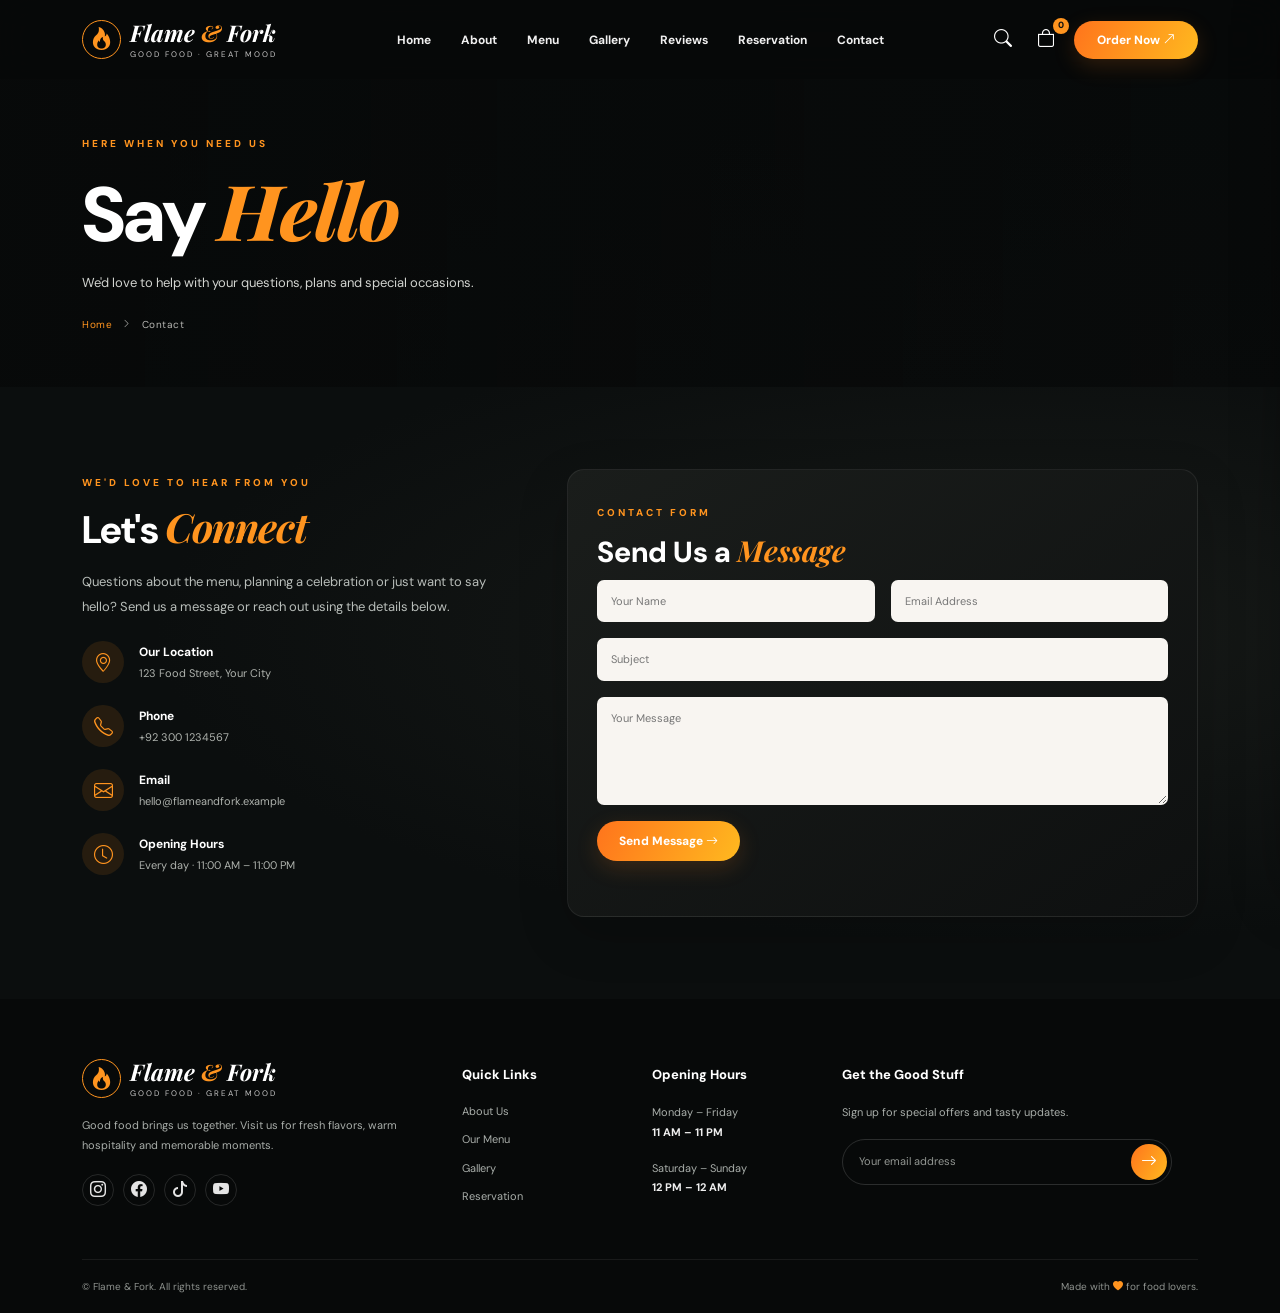
<file: contact.html>
<!DOCTYPE html>
<html lang="en">
 <head>
  <meta charset="utf-8"/>
  <meta content="width=device-width, initial-scale=1.0" name="viewport"/>
  <title>
   Contact | Flame &amp; Fork
  </title>
  <link href="https://fonts.googleapis.com" rel="preconnect"/>
  <link crossorigin="" href="https://fonts.gstatic.com" rel="preconnect"/>
  <link href="https://fonts.googleapis.com/css2?family=DM+Sans:wght@400;500;600;700&amp;family=Playfair+Display:ital,wght@0,600;0,700;1,600;1,700&amp;display=swap" rel="stylesheet"/>
  <link href="https://cdn.jsdelivr.net/npm/bootstrap@5.3.3/dist/css/bootstrap.min.css" rel="stylesheet"/>
  <link href="https://cdn.jsdelivr.net/npm/bootstrap-icons@1.11.3/font/bootstrap-icons.min.css" rel="stylesheet"/>
  <link href="style.css" rel="stylesheet"/>
 </head>
 <body>
  <nav class="navbar navbar-expand-lg navbar-dark fixed-top site-nav" id="siteNav">
   <div class="container">
    <a class="navbar-brand brand" href="index.html">
     <span class="brand-icon">
      <i class="bi bi-fire">
      </i>
     </span>
     <span>
      <b>
       Flame
       <em>
        &amp;
       </em>
       Fork
      </b>
      <small>
       GOOD FOOD &middot; GREAT MOOD
      </small>
     </span>
    </a>
    <button aria-label="Toggle navigation" class="navbar-toggler" data-bs-target="#mainNav" data-bs-toggle="collapse" type="button">
     <span class="navbar-toggler-icon">
     </span>
    </button>
    <div class="collapse navbar-collapse" id="mainNav">
     <ul class="navbar-nav mx-auto">
      <li class="nav-item">
       <a class="nav-link" href="index.html">
        Home
       </a>
      </li>
      <li class="nav-item">
       <a class="nav-link" href="about.html">
        About
       </a>
      </li>
      <li class="nav-item">
       <a class="nav-link" href="menu.html">
        Menu
       </a>
      </li>
      <li class="nav-item">
       <a class="nav-link" href="gallery.html">
        Gallery
       </a>
      </li>
      <li class="nav-item">
       <a class="nav-link" href="reviews.html">
        Reviews
       </a>
      </li>
      <li class="nav-item">
       <a class="nav-link" href="reservation.html">
        Reservation
       </a>
      </li>
      <li class="nav-item">
       <a class="nav-link" href="contact.html">
        Contact
       </a>
      </li>
     </ul>
     <div class="nav-actions">
      <button aria-label="Search" class="icon-btn search-toggle">
       <i class="bi bi-search">
       </i>
      </button>
      <button aria-label="Shopping cart" class="icon-btn cart-toggle">
       <i class="bi bi-bag">
       </i>
       <span id="cartCount">
        0
       </span>
      </button>
      <a class="btn btn-flame nav-order" href="menu.html">
       Order Now
       <i class="bi bi-arrow-up-right">
       </i>
      </a>
     </div>
    </div>
   </div>
  </nav>
  <header class="inner-hero">
   <div class="inner-hero-overlay">
   </div>
   <div class="container inner-hero-content">
    <span class="eyebrow reveal">
     HERE WHEN YOU NEED US
    </span>
    <h1 class="reveal">
     Say
     <em>
      Hello
     </em>
    </h1>
    <p class="reveal">
     We'd love to help with your questions, plans and special occasions.
    </p>
    <div class="breadcrumbs">
     <a href="index.html">
      Home
     </a>
     <i class="bi bi-chevron-right">
     </i>
     <span>
      Contact
     </span>
    </div>
   </div>
  </header>
  <main>
   <section class="section-dark section-pad">
    <div class="container">
     <div class="row g-5">
      <div class="col-lg-5 reveal">
       <span class="eyebrow">
        WE'D LOVE TO HEAR FROM YOU
       </span>
       <h2 class="section-title">
        Let's
        <em>
         Connect
        </em>
       </h2>
       <p class="muted-copy">
        Questions about the menu, planning a celebration or just want to say hello? Send us a message or reach out using the details below.
       </p>
       <div class="contact-detail">
        <i class="bi bi-geo-alt">
        </i>
        <div>
         <b>
          Our Location
         </b>
         <span>
          123 Food Street, Your City
         </span>
        </div>
       </div>
       <div class="contact-detail">
        <i class="bi bi-telephone">
        </i>
        <div>
         <b>
          Phone
         </b>
         <span>
          +92 300 1234567
         </span>
        </div>
       </div>
       <div class="contact-detail">
        <i class="bi bi-envelope">
        </i>
        <div>
         <b>
          Email
         </b>
         <span>
          hello@flameandfork.example
         </span>
        </div>
       </div>
       <div class="contact-detail">
        <i class="bi bi-clock">
        </i>
        <div>
         <b>
          Opening Hours
         </b>
         <span>
          Every day &middot; 11:00 AM &ndash; 11:00 PM
         </span>
        </div>
       </div>
      </div>
      <div class="col-lg-7 reveal">
       <div class="reservation-card">
        <span class="eyebrow">
         CONTACT FORM
        </span>
        <h2>
         Send Us a
         <em>
          Message
         </em>
        </h2>
        <form id="contactForm">
         <div class="row g-3">
          <div class="col-md-6">
           <input class="form-control" name="name" placeholder="Your Name" required=""/>
          </div>
          <div class="col-md-6">
           <input class="form-control" name="email" placeholder="Email Address" required="" type="email"/>
          </div>
          <div class="col-12">
           <input class="form-control" name="subject" placeholder="Subject" required=""/>
          </div>
          <div class="col-12">
           <textarea class="form-control" name="message" placeholder="Your Message" required="" rows="5"></textarea>
          </div>
          <div class="col-12">
           <button class="btn btn-flame" type="submit">
            Send Message
            <i class="bi bi-arrow-right">
            </i>
           </button>
          </div>
         </div>
         <p aria-live="polite" class="form-message" id="contactMessage">
         </p>
        </form>
       </div>
      </div>
     </div>
    </div>
   </section>
  </main>
  <footer class="site-footer">
   <div class="container">
    <div class="row gy-4">
     <div class="col-lg-4">
      <a class="navbar-brand brand footer-brand" href="index.html">
       <span class="brand-icon">
        <i class="bi bi-fire">
        </i>
       </span>
       <span>
        <b>
         Flame
         <em>
          &amp;
         </em>
         Fork
        </b>
        <small>
         GOOD FOOD &middot; GREAT MOOD
        </small>
       </span>
      </a>
      <p class="footer-copy">
       Good food brings us together. Visit us for fresh flavors, warm hospitality and memorable moments.
      </p>
      <div class="social-links">
       <a aria-label="Instagram" href="#">
        <i class="bi bi-instagram">
        </i>
       </a>
       <a aria-label="Facebook" href="#">
        <i class="bi bi-facebook">
        </i>
       </a>
       <a aria-label="TikTok" href="#">
        <i class="bi bi-tiktok">
        </i>
       </a>
       <a aria-label="YouTube" href="#">
        <i class="bi bi-youtube">
        </i>
       </a>
      </div>
     </div>
     <div class="col-6 col-lg-2">
      <h3>
       Quick Links
      </h3>
      <a href="about.html">
       About Us
      </a>
      <a href="menu.html">
       Our Menu
      </a>
      <a href="gallery.html">
       Gallery
      </a>
      <a href="reservation.html">
       Reservation
      </a>
     </div>
     <div class="col-6 col-lg-2">
      <h3>
       Opening Hours
      </h3>
      <p>
       Monday &ndash; Friday
       <br/>
       <strong>
        11 AM &ndash; 11 PM
       </strong>
      </p>
      <p>
       Saturday &ndash; Sunday
       <br/>
       <strong>
        12 PM &ndash; 12 AM
       </strong>
      </p>
     </div>
     <div class="col-lg-4">
      <h3>
       Get the Good Stuff
      </h3>
      <p>
       Sign up for special offers and tasty updates.
      </p>
      <form class="newsletter-form" id="newsletterForm">
       <input aria-label="Your email address" placeholder="Your email address" required="" type="email"/>
       <button aria-label="Subscribe">
        <i class="bi bi-arrow-right">
        </i>
       </button>
      </form>
      <p aria-live="polite" class="newsletter-message" id="newsletterMessage">
      </p>
     </div>
    </div>
    <div class="footer-bottom">
     <span>
      &copy;
      <span id="year">
      </span>
      Flame &amp; Fork. All rights reserved.
     </span>
     <span>
      Made with
      <i class="bi bi-heart-fill">
      </i>
      for food lovers.
     </span>
    </div>
   </div>
  </footer>
  <button aria-label="Back to top" class="back-top" id="backToTop">
   <i class="bi bi-arrow-up">
   </i>
  </button>
  <div class="toast-message" id="toastMessage" role="status">
  </div>
  <div class="cart-panel" id="cartPanel">
   <div class="cart-head">
    <h3>
     Your Bag
    </h3>
    <button aria-label="Close cart" id="closeCart">
     <i class="bi bi-x-lg">
     </i>
    </button>
   </div>
   <div class="cart-items" id="cartItems">
    <p class="empty-cart">
     Your bag is waiting for something delicious.
    </p>
   </div>
   <div class="cart-total">
    <span>
     Total
    </span>
    <strong id="cartTotal">
     $0.00
    </strong>
   </div>
   <button class="btn btn-flame w-100" id="checkoutBtn">
    Continue
    <i class="bi bi-arrow-right">
    </i>
   </button>
  </div>
  <div class="cart-backdrop" id="cartBackdrop">
  </div>
  <script src="https://code.jquery.com/jquery-3.7.1.min.js">
  </script>
  <script src="https://cdn.jsdelivr.net/npm/bootstrap@5.3.3/dist/js/bootstrap.bundle.min.js">
  </script>
  <script src="script.js">
  </script>
 </body>
</html>
</file>
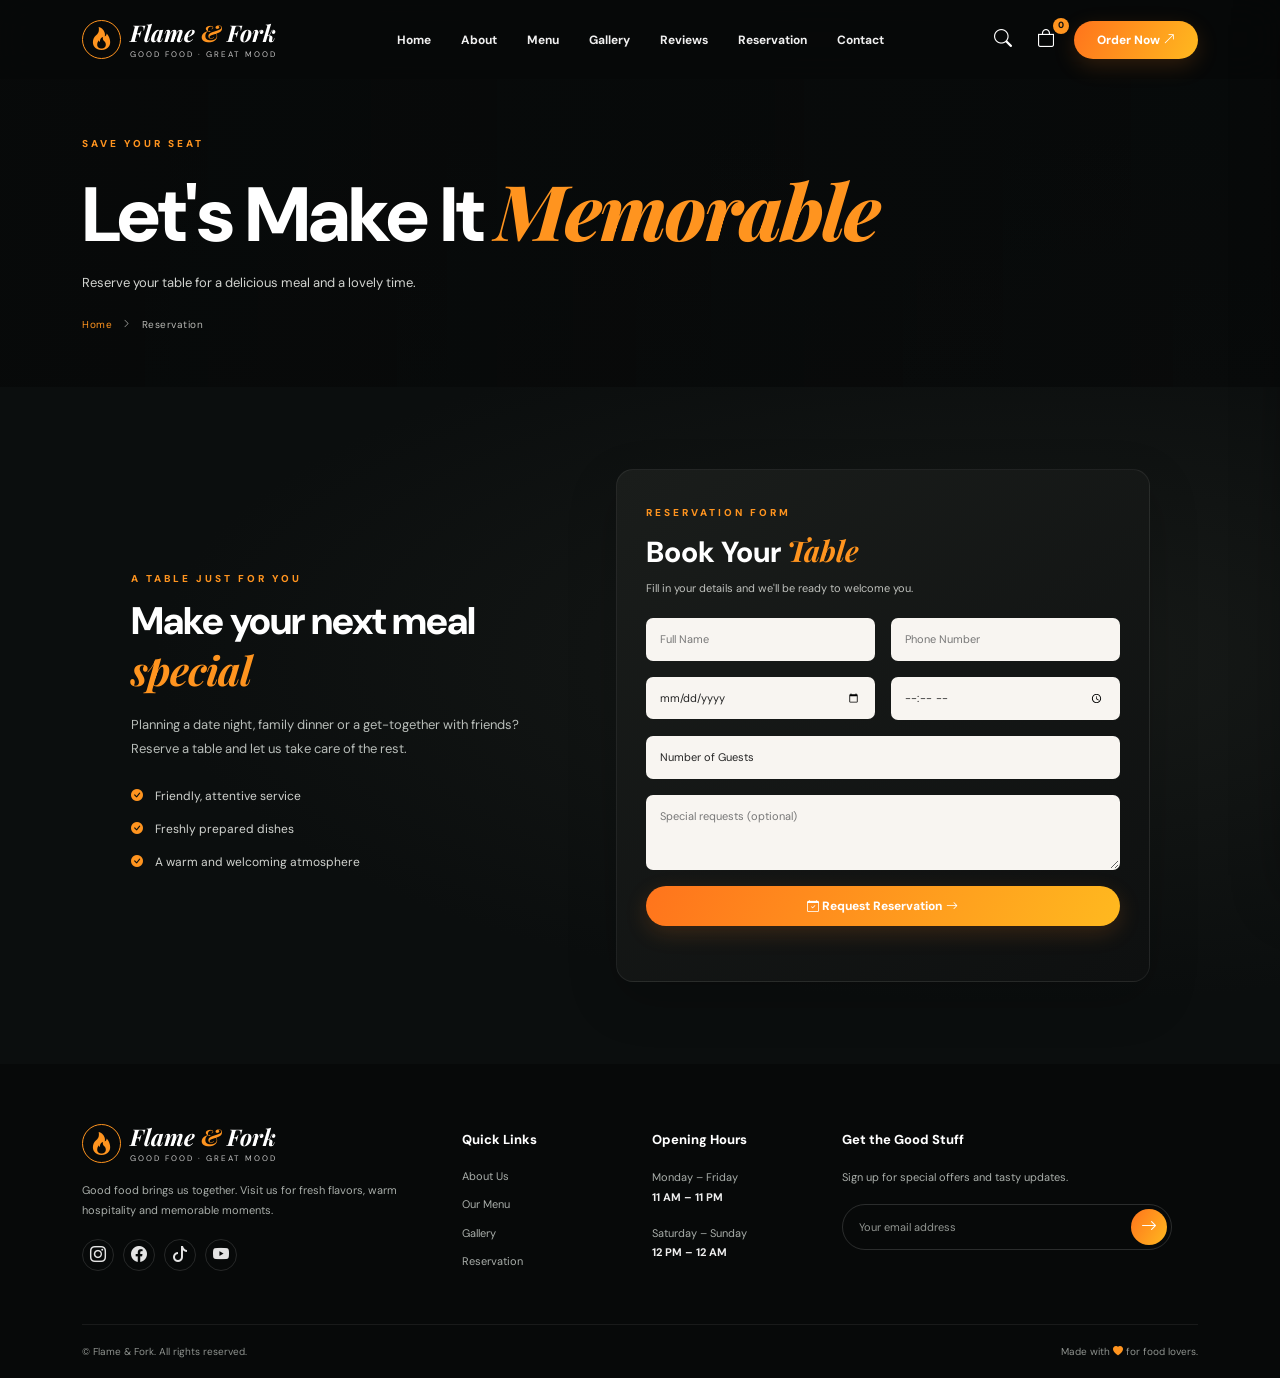
<file: reservation.html>
<!DOCTYPE html>
<html lang="en">
 <head>
  <meta charset="utf-8"/>
  <meta content="width=device-width, initial-scale=1.0" name="viewport"/>
  <title>
   Reservation | Flame &amp; Fork
  </title>
  <link href="https://fonts.googleapis.com" rel="preconnect"/>
  <link crossorigin="" href="https://fonts.gstatic.com" rel="preconnect"/>
  <link href="https://fonts.googleapis.com/css2?family=DM+Sans:wght@400;500;600;700&amp;family=Playfair+Display:ital,wght@0,600;0,700;1,600;1,700&amp;display=swap" rel="stylesheet"/>
  <link href="https://cdn.jsdelivr.net/npm/bootstrap@5.3.3/dist/css/bootstrap.min.css" rel="stylesheet"/>
  <link href="https://cdn.jsdelivr.net/npm/bootstrap-icons@1.11.3/font/bootstrap-icons.min.css" rel="stylesheet"/>
  <link href="style.css" rel="stylesheet"/>
 </head>
 <body>
  <nav class="navbar navbar-expand-lg navbar-dark fixed-top site-nav" id="siteNav">
   <div class="container">
    <a class="navbar-brand brand" href="index.html">
     <span class="brand-icon">
      <i class="bi bi-fire">
      </i>
     </span>
     <span>
      <b>
       Flame
       <em>
        &amp;
       </em>
       Fork
      </b>
      <small>
       GOOD FOOD &middot; GREAT MOOD
      </small>
     </span>
    </a>
    <button aria-label="Toggle navigation" class="navbar-toggler" data-bs-target="#mainNav" data-bs-toggle="collapse" type="button">
     <span class="navbar-toggler-icon">
     </span>
    </button>
    <div class="collapse navbar-collapse" id="mainNav">
     <ul class="navbar-nav mx-auto">
      <li class="nav-item">
       <a class="nav-link" href="index.html">
        Home
       </a>
      </li>
      <li class="nav-item">
       <a class="nav-link" href="about.html">
        About
       </a>
      </li>
      <li class="nav-item">
       <a class="nav-link" href="menu.html">
        Menu
       </a>
      </li>
      <li class="nav-item">
       <a class="nav-link" href="gallery.html">
        Gallery
       </a>
      </li>
      <li class="nav-item">
       <a class="nav-link" href="reviews.html">
        Reviews
       </a>
      </li>
      <li class="nav-item">
       <a class="nav-link" href="reservation.html">
        Reservation
       </a>
      </li>
      <li class="nav-item">
       <a class="nav-link" href="contact.html">
        Contact
       </a>
      </li>
     </ul>
     <div class="nav-actions">
      <button aria-label="Search" class="icon-btn search-toggle">
       <i class="bi bi-search">
       </i>
      </button>
      <button aria-label="Shopping cart" class="icon-btn cart-toggle">
       <i class="bi bi-bag">
       </i>
       <span id="cartCount">
        0
       </span>
      </button>
      <a class="btn btn-flame nav-order" href="menu.html">
       Order Now
       <i class="bi bi-arrow-up-right">
       </i>
      </a>
     </div>
    </div>
   </div>
  </nav>
  <header class="inner-hero">
   <div class="inner-hero-overlay">
   </div>
   <div class="container inner-hero-content">
    <span class="eyebrow reveal">
     SAVE YOUR SEAT
    </span>
    <h1 class="reveal">
     Let's Make It
     <em>
      Memorable
     </em>
    </h1>
    <p class="reveal">
     Reserve your table for a delicious meal and a lovely time.
    </p>
    <div class="breadcrumbs">
     <a href="index.html">
      Home
     </a>
     <i class="bi bi-chevron-right">
     </i>
     <span>
      Reservation
     </span>
    </div>
   </div>
  </header>
  <main>
   <section class="section-dark section-pad">
    <div class="container">
     <div class="row justify-content-center align-items-center g-5">
      <div class="col-lg-5 reveal">
       <span class="eyebrow">
        A TABLE JUST FOR YOU
       </span>
       <h2 class="section-title">
        Make your next meal
        <em>
         special
        </em>
       </h2>
       <p class="muted-copy">
        Planning a date night, family dinner or a get-together with friends? Reserve a table and let us take care of the rest.
       </p>
       <div class="reservation-points">
        <p>
         <i class="bi bi-check-circle-fill">
         </i>
         Friendly, attentive service
        </p>
        <p>
         <i class="bi bi-check-circle-fill">
         </i>
         Freshly prepared dishes
        </p>
        <p>
         <i class="bi bi-check-circle-fill">
         </i>
         A warm and welcoming atmosphere
        </p>
       </div>
      </div>
      <div class="col-lg-6 reveal">
       <div class="reservation-card">
        <span class="eyebrow">
         RESERVATION FORM
        </span>
        <h2>
         Book Your
         <em>
          Table
         </em>
        </h2>
        <p>
         Fill in your details and we'll be ready to welcome you.
        </p>
        <form id="reservationForm">
         <div class="row g-3">
          <div class="col-md-6">
           <input class="form-control" name="name" placeholder="Full Name" required=""/>
          </div>
          <div class="col-md-6">
           <input class="form-control" name="phone" placeholder="Phone Number" required="" type="tel"/>
          </div>
          <div class="col-md-6">
           <input class="form-control" name="date" required="" type="date"/>
          </div>
          <div class="col-md-6">
           <input class="form-control" name="time" required="" type="time"/>
          </div>
          <div class="col-12">
           <select class="form-select" name="guests" required="">
            <option value="">
             Number of Guests
            </option>
            <option>
             1 Guest
            </option>
            <option>
             2 Guests
            </option>
            <option>
             3 Guests
            </option>
            <option>
             4 Guests
            </option>
            <option>
             5+ Guests
            </option>
           </select>
          </div>
          <div class="col-12">
           <textarea class="form-control" name="message" placeholder="Special requests (optional)" rows="3"></textarea>
          </div>
          <div class="col-12">
           <button class="btn btn-flame w-100" type="submit">
            <i class="bi bi-calendar-check">
            </i>
            Request Reservation
            <i class="bi bi-arrow-right">
            </i>
           </button>
          </div>
         </div>
         <p aria-live="polite" class="form-message" id="reservationMessage">
         </p>
        </form>
       </div>
      </div>
     </div>
    </div>
   </section>
  </main>
  <footer class="site-footer">
   <div class="container">
    <div class="row gy-4">
     <div class="col-lg-4">
      <a class="navbar-brand brand footer-brand" href="index.html">
       <span class="brand-icon">
        <i class="bi bi-fire">
        </i>
       </span>
       <span>
        <b>
         Flame
         <em>
          &amp;
         </em>
         Fork
        </b>
        <small>
         GOOD FOOD &middot; GREAT MOOD
        </small>
       </span>
      </a>
      <p class="footer-copy">
       Good food brings us together. Visit us for fresh flavors, warm hospitality and memorable moments.
      </p>
      <div class="social-links">
       <a aria-label="Instagram" href="#">
        <i class="bi bi-instagram">
        </i>
       </a>
       <a aria-label="Facebook" href="#">
        <i class="bi bi-facebook">
        </i>
       </a>
       <a aria-label="TikTok" href="#">
        <i class="bi bi-tiktok">
        </i>
       </a>
       <a aria-label="YouTube" href="#">
        <i class="bi bi-youtube">
        </i>
       </a>
      </div>
     </div>
     <div class="col-6 col-lg-2">
      <h3>
       Quick Links
      </h3>
      <a href="about.html">
       About Us
      </a>
      <a href="menu.html">
       Our Menu
      </a>
      <a href="gallery.html">
       Gallery
      </a>
      <a href="reservation.html">
       Reservation
      </a>
     </div>
     <div class="col-6 col-lg-2">
      <h3>
       Opening Hours
      </h3>
      <p>
       Monday &ndash; Friday
       <br/>
       <strong>
        11 AM &ndash; 11 PM
       </strong>
      </p>
      <p>
       Saturday &ndash; Sunday
       <br/>
       <strong>
        12 PM &ndash; 12 AM
       </strong>
      </p>
     </div>
     <div class="col-lg-4">
      <h3>
       Get the Good Stuff
      </h3>
      <p>
       Sign up for special offers and tasty updates.
      </p>
      <form class="newsletter-form" id="newsletterForm">
       <input aria-label="Your email address" placeholder="Your email address" required="" type="email"/>
       <button aria-label="Subscribe">
        <i class="bi bi-arrow-right">
        </i>
       </button>
      </form>
      <p aria-live="polite" class="newsletter-message" id="newsletterMessage">
      </p>
     </div>
    </div>
    <div class="footer-bottom">
     <span>
      &copy;
      <span id="year">
      </span>
      Flame &amp; Fork. All rights reserved.
     </span>
     <span>
      Made with
      <i class="bi bi-heart-fill">
      </i>
      for food lovers.
     </span>
    </div>
   </div>
  </footer>
  <button aria-label="Back to top" class="back-top" id="backToTop">
   <i class="bi bi-arrow-up">
   </i>
  </button>
  <div class="toast-message" id="toastMessage" role="status">
  </div>
  <div class="cart-panel" id="cartPanel">
   <div class="cart-head">
    <h3>
     Your Bag
    </h3>
    <button aria-label="Close cart" id="closeCart">
     <i class="bi bi-x-lg">
     </i>
    </button>
   </div>
   <div class="cart-items" id="cartItems">
    <p class="empty-cart">
     Your bag is waiting for something delicious.
    </p>
   </div>
   <div class="cart-total">
    <span>
     Total
    </span>
    <strong id="cartTotal">
     $0.00
    </strong>
   </div>
   <button class="btn btn-flame w-100" id="checkoutBtn">
    Continue
    <i class="bi bi-arrow-right">
    </i>
   </button>
  </div>
  <div class="cart-backdrop" id="cartBackdrop">
  </div>
  <script src="https://code.jquery.com/jquery-3.7.1.min.js">
  </script>
  <script src="https://cdn.jsdelivr.net/npm/bootstrap@5.3.3/dist/js/bootstrap.bundle.min.js">
  </script>
  <script src="script.js">
  </script>
 </body>
</html>
</file>
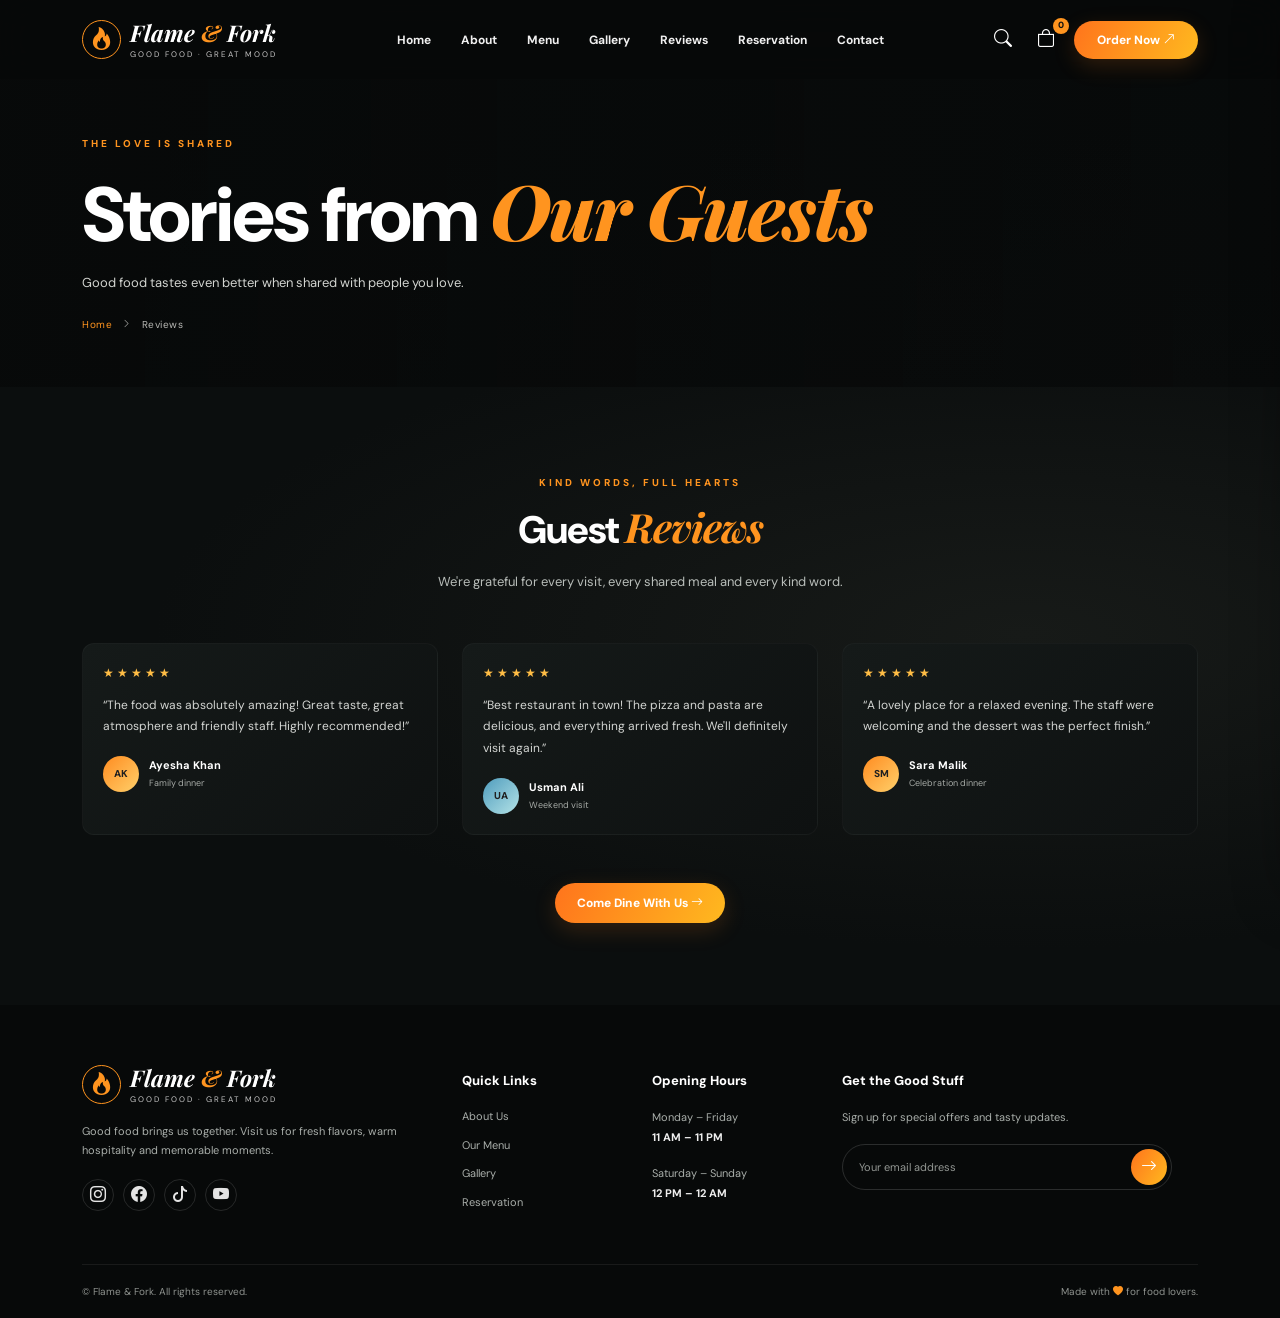
<file: reviews.html>
<!DOCTYPE html>
<html lang="en">
 <head>
  <meta charset="utf-8"/>
  <meta content="width=device-width, initial-scale=1.0" name="viewport"/>
  <title>
   Reviews | Flame &amp; Fork
  </title>
  <link href="https://fonts.googleapis.com" rel="preconnect"/>
  <link crossorigin="" href="https://fonts.gstatic.com" rel="preconnect"/>
  <link href="https://fonts.googleapis.com/css2?family=DM+Sans:wght@400;500;600;700&amp;family=Playfair+Display:ital,wght@0,600;0,700;1,600;1,700&amp;display=swap" rel="stylesheet"/>
  <link href="https://cdn.jsdelivr.net/npm/bootstrap@5.3.3/dist/css/bootstrap.min.css" rel="stylesheet"/>
  <link href="https://cdn.jsdelivr.net/npm/bootstrap-icons@1.11.3/font/bootstrap-icons.min.css" rel="stylesheet"/>
  <link href="style.css" rel="stylesheet"/>
 </head>
 <body>
  <nav class="navbar navbar-expand-lg navbar-dark fixed-top site-nav" id="siteNav">
   <div class="container">
    <a class="navbar-brand brand" href="index.html">
     <span class="brand-icon">
      <i class="bi bi-fire">
      </i>
     </span>
     <span>
      <b>
       Flame
       <em>
        &amp;
       </em>
       Fork
      </b>
      <small>
       GOOD FOOD &middot; GREAT MOOD
      </small>
     </span>
    </a>
    <button aria-label="Toggle navigation" class="navbar-toggler" data-bs-target="#mainNav" data-bs-toggle="collapse" type="button">
     <span class="navbar-toggler-icon">
     </span>
    </button>
    <div class="collapse navbar-collapse" id="mainNav">
     <ul class="navbar-nav mx-auto">
      <li class="nav-item">
       <a class="nav-link" href="index.html">
        Home
       </a>
      </li>
      <li class="nav-item">
       <a class="nav-link" href="about.html">
        About
       </a>
      </li>
      <li class="nav-item">
       <a class="nav-link" href="menu.html">
        Menu
       </a>
      </li>
      <li class="nav-item">
       <a class="nav-link" href="gallery.html">
        Gallery
       </a>
      </li>
      <li class="nav-item">
       <a class="nav-link" href="reviews.html">
        Reviews
       </a>
      </li>
      <li class="nav-item">
       <a class="nav-link" href="reservation.html">
        Reservation
       </a>
      </li>
      <li class="nav-item">
       <a class="nav-link" href="contact.html">
        Contact
       </a>
      </li>
     </ul>
     <div class="nav-actions">
      <button aria-label="Search" class="icon-btn search-toggle">
       <i class="bi bi-search">
       </i>
      </button>
      <button aria-label="Shopping cart" class="icon-btn cart-toggle">
       <i class="bi bi-bag">
       </i>
       <span id="cartCount">
        0
       </span>
      </button>
      <a class="btn btn-flame nav-order" href="menu.html">
       Order Now
       <i class="bi bi-arrow-up-right">
       </i>
      </a>
     </div>
    </div>
   </div>
  </nav>
  <header class="inner-hero">
   <div class="inner-hero-overlay">
   </div>
   <div class="container inner-hero-content">
    <span class="eyebrow reveal">
     THE LOVE IS SHARED
    </span>
    <h1 class="reveal">
     Stories from
     <em>
      Our Guests
     </em>
    </h1>
    <p class="reveal">
     Good food tastes even better when shared with people you love.
    </p>
    <div class="breadcrumbs">
     <a href="index.html">
      Home
     </a>
     <i class="bi bi-chevron-right">
     </i>
     <span>
      Reviews
     </span>
    </div>
   </div>
  </header>
  <main>
   <section class="section-dark section-pad">
    <div class="container">
     <div class="text-center mb-5 reveal">
      <span class="eyebrow">
       KIND WORDS, FULL HEARTS
      </span>
      <h2 class="section-title">
       Guest
       <em>
        Reviews
       </em>
      </h2>
      <p class="muted-copy mx-auto">
       We're grateful for every visit, every shared meal and every kind word.
      </p>
     </div>
     <div class="row g-4">
      <div class="col-md-6 col-lg-4 reveal">
       <article class="review-card">
        <div class="review-stars">
         &starf;&starf;&starf;&starf;&starf;
        </div>
        <p>
         &ldquo;The food was absolutely amazing! Great taste, great atmosphere and friendly staff. Highly recommended!&rdquo;
        </p>
        <div class="review-person">
         <span class="avatar">
          AK
         </span>
         <div>
          <b>
           Ayesha Khan
          </b>
          <small>
           Family dinner
          </small>
         </div>
        </div>
       </article>
      </div>
      <div class="col-md-6 col-lg-4 reveal">
       <article class="review-card">
        <div class="review-stars">
         &starf;&starf;&starf;&starf;&starf;
        </div>
        <p>
         &ldquo;Best restaurant in town! The pizza and pasta are delicious, and everything arrived fresh. We'll definitely visit again.&rdquo;
        </p>
        <div class="review-person">
         <span class="avatar avatar-two">
          UA
         </span>
         <div>
          <b>
           Usman Ali
          </b>
          <small>
           Weekend visit
          </small>
         </div>
        </div>
       </article>
      </div>
      <div class="col-md-6 col-lg-4 reveal">
       <article class="review-card">
        <div class="review-stars">
         &starf;&starf;&starf;&starf;&starf;
        </div>
        <p>
         &ldquo;A lovely place for a relaxed evening. The staff were welcoming and the dessert was the perfect finish.&rdquo;
        </p>
        <div class="review-person">
         <span class="avatar">
          SM
         </span>
         <div>
          <b>
           Sara Malik
          </b>
          <small>
           Celebration dinner
          </small>
         </div>
        </div>
       </article>
      </div>
     </div>
     <div class="text-center mt-5">
      <a class="btn btn-flame" href="reservation.html">
       Come Dine With Us
       <i class="bi bi-arrow-right">
       </i>
      </a>
     </div>
    </div>
   </section>
  </main>
  <footer class="site-footer">
   <div class="container">
    <div class="row gy-4">
     <div class="col-lg-4">
      <a class="navbar-brand brand footer-brand" href="index.html">
       <span class="brand-icon">
        <i class="bi bi-fire">
        </i>
       </span>
       <span>
        <b>
         Flame
         <em>
          &amp;
         </em>
         Fork
        </b>
        <small>
         GOOD FOOD &middot; GREAT MOOD
        </small>
       </span>
      </a>
      <p class="footer-copy">
       Good food brings us together. Visit us for fresh flavors, warm hospitality and memorable moments.
      </p>
      <div class="social-links">
       <a aria-label="Instagram" href="#">
        <i class="bi bi-instagram">
        </i>
       </a>
       <a aria-label="Facebook" href="#">
        <i class="bi bi-facebook">
        </i>
       </a>
       <a aria-label="TikTok" href="#">
        <i class="bi bi-tiktok">
        </i>
       </a>
       <a aria-label="YouTube" href="#">
        <i class="bi bi-youtube">
        </i>
       </a>
      </div>
     </div>
     <div class="col-6 col-lg-2">
      <h3>
       Quick Links
      </h3>
      <a href="about.html">
       About Us
      </a>
      <a href="menu.html">
       Our Menu
      </a>
      <a href="gallery.html">
       Gallery
      </a>
      <a href="reservation.html">
       Reservation
      </a>
     </div>
     <div class="col-6 col-lg-2">
      <h3>
       Opening Hours
      </h3>
      <p>
       Monday &ndash; Friday
       <br/>
       <strong>
        11 AM &ndash; 11 PM
       </strong>
      </p>
      <p>
       Saturday &ndash; Sunday
       <br/>
       <strong>
        12 PM &ndash; 12 AM
       </strong>
      </p>
     </div>
     <div class="col-lg-4">
      <h3>
       Get the Good Stuff
      </h3>
      <p>
       Sign up for special offers and tasty updates.
      </p>
      <form class="newsletter-form" id="newsletterForm">
       <input aria-label="Your email address" placeholder="Your email address" required="" type="email"/>
       <button aria-label="Subscribe">
        <i class="bi bi-arrow-right">
        </i>
       </button>
      </form>
      <p aria-live="polite" class="newsletter-message" id="newsletterMessage">
      </p>
     </div>
    </div>
    <div class="footer-bottom">
     <span>
      &copy;
      <span id="year">
      </span>
      Flame &amp; Fork. All rights reserved.
     </span>
     <span>
      Made with
      <i class="bi bi-heart-fill">
      </i>
      for food lovers.
     </span>
    </div>
   </div>
  </footer>
  <button aria-label="Back to top" class="back-top" id="backToTop">
   <i class="bi bi-arrow-up">
   </i>
  </button>
  <div class="toast-message" id="toastMessage" role="status">
  </div>
  <div class="cart-panel" id="cartPanel">
   <div class="cart-head">
    <h3>
     Your Bag
    </h3>
    <button aria-label="Close cart" id="closeCart">
     <i class="bi bi-x-lg">
     </i>
    </button>
   </div>
   <div class="cart-items" id="cartItems">
    <p class="empty-cart">
     Your bag is waiting for something delicious.
    </p>
   </div>
   <div class="cart-total">
    <span>
     Total
    </span>
    <strong id="cartTotal">
     $0.00
    </strong>
   </div>
   <button class="btn btn-flame w-100" id="checkoutBtn">
    Continue
    <i class="bi bi-arrow-right">
    </i>
   </button>
  </div>
  <div class="cart-backdrop" id="cartBackdrop">
  </div>
  <script src="https://code.jquery.com/jquery-3.7.1.min.js">
  </script>
  <script src="https://cdn.jsdelivr.net/npm/bootstrap@5.3.3/dist/js/bootstrap.bundle.min.js">
  </script>
  <script src="script.js">
  </script>
 </body>
</html>
</file>
<file: style.css>
:root {
  --orange: #ff941f;
  --gold: #ffbd45;
  --ink: #0b0d0d;
  --panel: #111515;
  --cream: #f7f3ef;
  --muted: #a9adab;
  --white: #fff;
  --font: 'DM Sans', sans-serif;
  --display: 'Playfair Display', serif;
}

* {
  box-sizing: border-box;
}

html {
  scroll-behavior: smooth;
  scroll-padding-top: 88px;
}

body {
  margin: 0;
  font-family: var(--font);
  background: var(--ink);
  color: var(--white);
  overflow-x: hidden;
}

a {
  text-decoration: none;
  color: inherit;
}

button,
input,
textarea,
select {
  font: inherit;
}

.section-pad {
  padding: 82px 0;
}

.section-dark {
  background: radial-gradient(ellipse at 80% 40%, #171a18 0%, #0b0e0e 60%);
}


.site-nav {
  padding: 15px 0;
  background: rgba(7, 9, 9, .88);
  backdrop-filter: blur(18px);
  transition: .3s;
  z-index: 1000;
}

.site-nav.scrolled {
  padding: 9px 0;
  box-shadow: 0 10px 35px #0006;
  border-bottom: 1px solid #ffffff0c;
}

.brand {
  display: flex;
  align-items: center;
  gap: 9px;
  color: white !important;
  line-height: 1;
}

.brand-icon {
  display: grid;
  place-items: center;
  width: 39px;
  height: 39px;
  border: 1.5px solid var(--orange);
  border-radius: 50%;
  color: var(--orange);
  font-size: 23px;
}

.brand b {
  font-family: var(--display);
  font-size: 23px;
  font-style: italic;
  white-space: nowrap;
}

.brand em {
  color: var(--orange);
}

.brand small {
  display: block;
  font-size: 8px;
  letter-spacing: 2px;
  margin-top: 5px;
  text-align: center;
  color: #c4c4c4;
}

.navbar-nav {
  gap: 8px;
}

.navbar-nav .nav-link {
  color: #f0f0f0;
  font-size: 12px;
  font-weight: 700;
  padding: 10px 11px !important;
  position: relative;
}

.navbar-nav .nav-link:after {
  content: "";
  height: 2px;
  position: absolute;
  left: 11px;
  right: 100%;
  bottom: 2px;
  background: var(--orange);
  transition: .3s;
}

.navbar-nav .nav-link:hover,
.navbar-nav .nav-link.active {
  color: var(--gold);
}

.navbar-nav .nav-link:hover:after,
.navbar-nav .nav-link.active:after {
  right: 11px;
}

.nav-actions {
  display: flex;
  align-items: center;
  gap: 13px;
}

.icon-btn {
  border: 0;
  background: none;
  color: white;
  font-size: 18px;
  position: relative;
}

.icon-btn:hover {
  color: var(--orange);
}

#cartCount {
  position: absolute;
  right: -8px;
  top: -7px;
  background: var(--orange);
  color: #111;
  border-radius: 50%;
  font-size: 9px;
  width: 16px;
  height: 16px;
  display: grid;
  place-items: center;
  font-weight: 800;
}

.btn-flame {
  background: linear-gradient(115deg, #ff741c, #ffb91f);
  border: 0;
  color: #fff;
  border-radius: 30px;
  padding: 11px 22px;
  font-size: 12px;
  font-weight: 800;
  box-shadow: 0 7px 22px #ff821e2b;
  transition: transform .25s, box-shadow .25s;
}

.btn-flame:hover {
  color: white;
  transform: translateY(-3px);
  box-shadow: 0 12px 30px #ff821e55;
}

.nav-order {
  padding: 10px 23px;
}



.hero-section {
  position: relative;
  min-height: 690px;
  overflow: hidden;
  background: #090b0b url('https://images.unsplash.com/photo-1544025162-d76694265947?auto=format&fit=crop&w=2200&q=90') center 48% / cover no-repeat;
}

.hero-shade {
  position: absolute;
  inset: 0;
  background:
    linear-gradient(90deg, rgba(5, 7, 7, .96) 0%, rgba(5, 7, 7, .84) 32%, rgba(5, 7, 7, .18) 68%, rgba(5, 7, 7, .3) 100%),
    linear-gradient(0deg, #080a0a 0%, transparent 28%, #080a0a55 100%);
}

.hero-content {
  position: relative;
  z-index: 2;
  padding-top: 55px;
}

.hero-title {
  font-size: clamp(3.7rem, 7vw, 6.3rem);
  font-weight: 800;
  line-height: .94;
  letter-spacing: -3px;
  margin: 20px 0 22px;
}

.hero-title em,
.section-title em,
.hero-note em,
.reservation-card h2 em {
  font-family: var(--display);
  color: var(--orange);
  font-weight: 700;
}

.hero-title em {
  font-size: 1.05em;
}

.eyebrow {
  font-size: 10px;
  font-weight: 800;
  letter-spacing: 3px;
  color: var(--orange);
  display: inline-flex;
  align-items: center;
  gap: 9px;
}

.eyebrow > span {
  width: 21px;
  height: 1px;
  background: var(--orange);
}

.hero-copy {
  font-size: 14px;
  color: #e0e0dd;
  line-height: 1.8;
  max-width: 510px;
}

.hero-buttons {
  display: flex;
  gap: 13px;
  flex-wrap: wrap;
  margin-top: 27px;
}

.hero-buttons .btn {
  padding: 12px 22px;
  font-size: 12px;
}

.hero-buttons .btn-outline-light {
  border-color: #aaa;
}

.hero-buttons .btn-outline-light:hover {
  background: white;
  color: #111;
}

.hero-dots {
  display: flex;
  gap: 9px;
  margin-top: 29px;
}

.hero-dots span {
  width: 7px;
  height: 7px;
  border-radius: 50%;
  background: #737575;
  transition: .3s;
}

.hero-dots span.active {
  width: 24px;
  border-radius: 8px;
  background: var(--orange);
}

.hero-note-wrap {
  position: relative;
  min-height: 380px;
}

.hero-note {
  position: absolute;
  right: 4%;
  top: 13%;
  font-family: var(--display);
  font-size: 25px;
  font-style: italic;
  line-height: 1.2;
  transform: rotate(-8deg);
  text-shadow: 0 2px 15px #000;
}

.note-arrow {
  display: block;
  font-size: 45px;
  text-align: center;
  color: var(--orange);
  margin-top: 8px;
}

.hero-stamp {
  position: absolute;
  bottom: 4%;
  right: 12%;
  border: 1px solid #ffad4d88;
  border-radius: 50%;
  width: 105px;
  height: 105px;
  display: flex;
  flex-direction: column;
  align-items: center;
  justify-content: center;
  color: var(--gold);
  font-size: 10px;
  letter-spacing: 1px;
  text-align: center;
  transform: rotate(12deg);
  background: #1118;
}

.hero-stamp i {
  font-size: 23px;
  margin-bottom: 5px;
}

.floating-glow {
  position: absolute;
  width: 210px;
  height: 210px;
  border-radius: 50%;
  filter: blur(80px);
  opacity: .18;
  pointer-events: none;
  animation: floatGlow 8s ease-in-out infinite alternate;
}

.glow-one {
  background: #ff7014;
  right: 15%;
  top: 20%;
}

.glow-two {
  background: #b32d11;
  left: 0;
  bottom: 0;
  animation-delay: -4s;
}

.scroll-cue {
  position: absolute;
  bottom: 22px;
  left: 50%;
  transform: translateX(-50%);
  font-size: 8px;
  letter-spacing: 2px;
  color: #d0d0cd;
  display: flex;
  align-items: center;
  gap: 10px;
}

.scroll-cue span {
  width: 25px;
  height: 1px;
  background: var(--orange);
}



.benefit-strip {
  background: var(--cream);
  color: #171717;
  padding: 21px 0;
}

.benefit-item {
  display: flex;
  align-items: center;
  justify-content: center;
  gap: 13px;
  height: 100%;
}

.benefit-item > i {
  font-size: 28px;
  color: var(--orange);
}

.benefit-item b,
.benefit-item small {
  display: block;
}

.benefit-item b {
  font-size: 12px;
}

.benefit-item small {
  font-size: 10px;
  color: #737373;
  margin-top: 2px;
}



.about-section {
  position: relative;
}

.about-photo {
  position: relative;
  padding: 0 20px 20px 0;
}

.about-photo:before {
  content: "";
  position: absolute;
  inset: 20px 0 0 20px;
  border: 1px solid #ff9c2f;
  z-index: 0;
  border-radius: 7px;
}

.about-photo img {
  width: 100%;
  height: 320px;
  object-fit: cover;
  position: relative;
  z-index: 1;
  border-radius: 7px;
  filter: saturate(.9);
}

.since-badge {
  position: absolute;
  z-index: 2;
  right: 0;
  bottom: 0;
  background: linear-gradient(135deg, #ff751c, #ffb91f);
  color: white;
  padding: 15px 22px;
  border-radius: 25px 0 7px 0;
  display: flex;
  align-items: center;
  gap: 10px;
  box-shadow: 0 8px 25px #0004;
}

.since-badge strong {
  font-family: var(--display);
  font-size: 30px;
}

.since-badge span {
  font-size: 10px;
  line-height: 1.35;
}

.section-title {
  font-size: clamp(1.8rem, 3vw, 2.5rem);
  font-weight: 800;
  letter-spacing: -1px;
  margin: 9px 0 17px;
}

.section-title em {
  font-size: 1.05em;
}

.muted-copy {
  font-size: 13px;
  color: #b8bdb9;
  line-height: 1.9;
}

.stats-list {
  border-left: 1px solid #ffffff17;
  padding-left: 35px;
}

.stats-list > div {
  display: flex;
  align-items: center;
  gap: 17px;
  margin: 14px 0;
}

.stats-list i {
  font-size: 25px;
  color: var(--orange);
}

.stats-list p {
  margin: 0;
}

.stats-list b,
.stats-list span {
  display: block;
}

.stats-list b {
  font-size: 20px;
}

.stats-list span {
  font-size: 11px;
  color: #b9b9b9;
}

.menu-section,
.special-section {
  background: var(--cream);
  color: #141515;
}

.dark-title {
  color: #151616;
}

.light-copy {
  font-size: 12px;
  color: #686b69;
  line-height: 1.8;
  max-width: 310px;
}

.menu-filters {
  display: flex;
  gap: 7px;
  justify-content: flex-end;
  flex-wrap: wrap;
  margin-bottom: 15px;
}

.filter-btn {
  border: 1px solid #e8e3df;
  background: white;
  color: #595959;
  border-radius: 22px;
  padding: 7px 16px;
  font-size: 10px;
  transition: .25s;
}

.filter-btn:hover,
.filter-btn.active {
  background: linear-gradient(120deg, #ff7c1c, #ffb51d);
  color: white;
  border-color: transparent;
  box-shadow: 0 5px 13px #ff8c2430;
}

.menu-card {
  height: 100%;
  background: white;
  border-radius: 10px;
  overflow: hidden;
  box-shadow: 0 5px 20px #23180e0b;
  transition: transform .3s, box-shadow .3s;
}

.menu-card:hover {
  transform: translateY(-8px);
  box-shadow: 0 18px 32px #23180e18;
}

.food-image {
  height: 135px;
  position: relative;
  overflow: hidden;
}

.food-image:after {
  content: "";
  position: absolute;
  inset: 45% 0 0;
  background: linear-gradient(transparent, #0004);
  pointer-events: none;
}

.food-image img {
  width: 100%;
  height: 100%;
  object-fit: cover;
  transition: transform .6s;
}

.menu-card:hover .food-image img {
  transform: scale(1.08);
}

.food-tag {
  position: absolute;
  top: 10px;
  left: 10px;
  background: #ff941f;
  color: white;
  font-size: 8px;
  font-weight: 800;
  letter-spacing: 1px;
  padding: 5px 8px;
  border-radius: 15px;
  z-index: 1;
}

.quick-add {
  position: absolute;
  bottom: 10px;
  right: 10px;
  width: 30px;
  height: 30px;
  border-radius: 50%;
  border: 0;
  background: #fff;
  color: #ff821d;
  z-index: 2;
  box-shadow: 0 4px 12px #0003;
  transition: .2s;
}

.quick-add:hover {
  background: var(--orange);
  color: white;
  transform: rotate(90deg);
}

.food-info {
  padding: 12px;
}

.food-info h3 {
  font-size: 13px;
  font-weight: 800;
  margin: 0 0 5px;
}

.food-info p {
  font-size: 10px;
  color: #777;
  min-height: 28px;
  margin-bottom: 9px;
}

.food-bottom {
  display: flex;
  align-items: center;
  justify-content: space-between;
}

.food-bottom > b {
  font-size: 13px;
}

.add-cart {
  border: 1px solid #ff9a36;
  border-radius: 20px;
  color: #e77912;
  background: white;
  font-size: 9px;
  padding: 5px 9px;
  transition: .2s;
}

.add-cart:hover {
  background: var(--orange);
  color: white;
}

.menu-card-wrap {
  transition: opacity .25s, transform .25s;
}

.menu-card-wrap.hidden {
  display: none;
}



.why-section {
  position: relative;
  padding: 48px 0 54px;
  background: #090c0c url('https://images.unsplash.com/photo-1517248135467-4c7edcad34c4?auto=format&fit=crop&w=1800&q=75') center / cover;
}

.why-overlay {
  position: absolute;
  inset: 0;
  background: #070a0aeb;
}

.why-section .section-title {
  font-size: 27px;
  margin-bottom: 10px;
}

.why-item {
  display: flex;
  align-items: center;
  gap: 13px;
  max-width: 230px;
  margin: auto;
}

.why-icon {
  width: 48px;
  height: 48px;
  min-width: 48px;
  display: grid;
  place-items: center;
  border-radius: 50%;
  font-size: 21px;
  color: white;
  box-shadow: 0 5px 20px #0003;
}

.green {
  background: #18b85e;
}

.coral {
  background: #ff572e;
}

.purple {
  background: #a83de5;
}

.blue {
  background: #2e94e8;
}

.why-item b {
  font-size: 11px;
}

.why-item p {
  font-size: 10px;
  color: #b8b8b5;
  line-height: 1.5;
  margin: 4px 0 0;
}



.special-section {
  padding-top: 60px;
  padding-bottom: 60px;
}

.special-card {
  height: 100%;
  min-height: 160px;
  position: relative;
  border-radius: 10px;
  overflow: hidden;
  background: #161616;
  color: white;
  box-shadow: 0 6px 20px #17110a12;
}

.special-card:after {
  content: "";
  position: absolute;
  inset: 30% 0 0;
  background: linear-gradient(transparent, #000d);
}

.special-card img {
  position: absolute;
  width: 100%;
  height: 100%;
  object-fit: cover;
  transition: transform .5s;
}

.special-card:hover img {
  transform: scale(1.09);
}

.special-card > div {
  position: absolute;
  z-index: 1;
  left: 13px;
  right: 13px;
  bottom: 12px;
  display: flex;
  flex-direction: column;
  gap: 3px;
}

.special-card b {
  font-size: 11px;
}

.special-card span {
  font-size: 10px;
  color: var(--gold);
}



.reviews-reservation {
  position: relative;
  overflow: hidden;
}

.review-card {
  height: 100%;
  padding: 20px;
  background: linear-gradient(135deg, #151a19, #0e1111);
  border: 1px solid #ffffff09;
  border-radius: 12px;
  transition: transform .3s;
}

.review-card:hover {
  transform: translateY(-5px);
}

.review-stars {
  color: var(--gold);
  letter-spacing: 3px;
  font-size: 12px;
}

.review-card > p {
  font-size: 12px;
  color: #d3d5d2;
  line-height: 1.8;
  margin: 13px 0 18px;
}

.review-person {
  display: flex;
  align-items: center;
  gap: 10px;
}

.avatar {
  width: 36px;
  height: 36px;
  display: grid;
  place-items: center;
  border-radius: 50%;
  background: linear-gradient(135deg, #ff8b20, #ffd06a);
  color: #202020;
  font-size: 10px;
  font-weight: 800;
}

.avatar-two {
  background: linear-gradient(135deg, #4f9cbd, #b4e3e7);
}

.review-person b,
.review-person small {
  display: block;
}

.review-person b {
  font-size: 11px;
}

.review-person small {
  font-size: 9px;
  color: #a5a9a5;
  margin-top: 3px;
}

.reservation-card {
  padding: 29px;
  background: linear-gradient(145deg, #1a1d1b, #0e1010);
  border: 1px solid #ffffff12;
  border-radius: 17px;
  box-shadow: 0 18px 50px #0003;
}

.reservation-card h2 {
  font-size: 29px;
  font-weight: 800;
  margin: 10px 0;
}

.reservation-card > p {
  font-size: 11px;
  color: #bfc1bd;
  margin-bottom: 22px;
}

.form-control,
.form-select {
  background: #f8f5f1;
  border: 1px solid transparent;
  border-radius: 7px;
  padding: 12px 13px;
  font-size: 11px;
  color: #252525;
}

.form-control:focus,
.form-select:focus {
  background: white;
  border-color: var(--orange);
  box-shadow: 0 0 0 3px #ff941f24;
}

.form-control::placeholder {
  color: #777;
}

.form-message,
.newsletter-message {
  font-size: 11px;
  color: var(--gold);
  margin: 12px 0 0;
  min-height: 14px;
}

/* Contact Strip */

.contact-strip {
  background: #f6f1ec;
  color: #171717;
  padding: 28px 0;
}

.contact-bit {
  display: flex;
  align-items: center;
  justify-content: center;
  gap: 14px;
}

.contact-bit > i {
  font-size: 27px;
  color: var(--orange);
}

.contact-bit b,
.contact-bit span {
  display: block;
}

.contact-bit b {
  font-size: 12px;
}

.contact-bit span {
  font-size: 10px;
  color: #737373;
  margin-top: 4px;
}

/* Footer */

.site-footer {
  padding: 60px 0 0;
  background: #070909;
}

.footer-brand {
  margin-bottom: 18px;
}

.footer-copy,
.site-footer p {
  color: #a9aeaa;
  font-size: 11px;
  line-height: 1.8;
  max-width: 320px;
}

.site-footer h3 {
  font-size: 13px;
  font-weight: 800;
  margin: 8px 0 20px;
}

.site-footer .col-lg-2 > a {
  display: block;
  color: #a9aeaa;
  font-size: 11px;
  margin: 12px 0;
  transition: .2s;
}

.site-footer .col-lg-2 > a:hover {
  color: var(--orange);
  padding-left: 4px;
}

.site-footer strong {
  color: #eee;
  font-size: 11px;
}

.social-links {
  display: flex;
  gap: 9px;
  margin-top: 18px;
}

.social-links a {
  width: 32px;
  height: 32px;
  display: grid;
  place-items: center;
  border: 1px solid #ffffff20;
  border-radius: 50%;
  color: #e4e4e4;
  transition: .2s;
}

.social-links a:hover {
  background: var(--orange);
  border-color: var(--orange);
  transform: translateY(-3px);
}

.newsletter-form {
  display: flex;
  border: 1px solid #ffffff25;
  border-radius: 30px;
  padding: 4px;
  max-width: 330px;
}

.newsletter-form input {
  background: transparent;
  border: 0;
  outline: 0;
  color: white;
  padding: 8px 12px;
  font-size: 11px;
  min-width: 0;
  flex: 1;
}

.newsletter-form input::placeholder {
  color: #929692;
}

.newsletter-form button {
  width: 36px;
  height: 36px;
  border: 0;
  border-radius: 50%;
  background: linear-gradient(120deg, #ff741c, #ffb91f);
  color: white;
}

.footer-bottom {
  border-top: 1px solid #ffffff12;
  margin-top: 42px;
  padding: 19px 0;
  display: flex;
  justify-content: space-between;
  gap: 15px;
  color: #8e928e;
  font-size: 10px;
}

.footer-bottom i {
  color: var(--orange);
}



.back-top {
  position: fixed;
  right: 22px;
  bottom: 22px;
  width: 42px;
  height: 42px;
  border: 0;
  border-radius: 50%;
  background: linear-gradient(135deg, #ff741c, #ffb91f);
  color: white;
  z-index: 800;
  box-shadow: 0 6px 20px #0005;
  opacity: 0;
  visibility: hidden;
  transform: translateY(12px);
  transition: .3s;
}

.back-top.show {
  opacity: 1;
  visibility: visible;
  transform: translateY(0);
}

.toast-message {
  position: fixed;
  z-index: 1200;
  bottom: 25px;
  left: 50%;
  transform: translate(-50%, 20px);
  opacity: 0;
  visibility: hidden;
  background: #202522;
  border: 1px solid #ff941f66;
  border-radius: 30px;
  padding: 12px 22px;
  font-size: 12px;
  box-shadow: 0 12px 40px #0008;
  transition: .3s;
  white-space: nowrap;
}

.toast-message.show {
  opacity: 1;
  visibility: visible;
  transform: translate(-50%, 0);
}



.cart-panel {
  position: fixed;
  z-index: 1201;
  right: 0;
  top: 0;
  height: 100vh;
  width: min(390px, 92vw);
  background: #101413;
  border-left: 1px solid #ffffff15;
  padding: 25px;
  transform: translateX(105%);
  transition: transform .35s ease;
  display: flex;
  flex-direction: column;
  box-shadow: -15px 0 50px #0005;
}

.cart-panel.open {
  transform: translateX(0);
}

.cart-head {
  display: flex;
  align-items: center;
  justify-content: space-between;
  border-bottom: 1px solid #ffffff16;
  padding-bottom: 18px;
}

.cart-head h3 {
  font-size: 21px;
  margin: 0;
}

.cart-head button {
  border: 0;
  background: none;
  color: white;
  font-size: 20px;
}

.cart-items {
  flex: 1;
  overflow: auto;
  padding: 18px 0;
}

.empty-cart {
  color: #a9aeaa;
  font-size: 12px;
}

.cart-row {
  display: flex;
  justify-content: space-between;
  gap: 10px;
  padding: 12px 0;
  border-bottom: 1px solid #ffffff10;
  font-size: 12px;
}

.cart-row small {
  display: block;
  color: #a9aeaa;
  margin-top: 5px;
}

.remove-item {
  background: none;
  border: 0;
  color: #ff9a36;
}

.cart-total {
  display: flex;
  justify-content: space-between;
  border-top: 1px solid #ffffff1a;
  padding: 18px 0;
  margin-top: auto;
  font-size: 14px;
}

.cart-backdrop {
  position: fixed;
  inset: 0;
  background: #0009;
  z-index: 1200;
  opacity: 0;
  visibility: hidden;
  transition: .3s;
}

.cart-backdrop.show {
  opacity: 1;
  visibility: visible;
}


.page-loader {
  position: fixed;
  inset: 0;
  z-index: 2000;
  background: #090b0b;
  display: flex;
  align-items: center;
  justify-content: center;
  flex-direction: column;
  transition: opacity .5s, visibility .5s;
}

.page-loader.done {
  opacity: 0;
  visibility: hidden;
}

.loader-mark {
  font-size: 42px;
  color: var(--orange);
  animation: flamePulse .8s infinite alternate;
}

.page-loader p {
  font-family: var(--display);
  font-size: 23px;
  font-style: italic;
  margin: 8px 0 20px;
}

.loader-line {
  width: 120px;
  height: 2px;
  background: #343434;
  overflow: hidden;
}

.loader-line span {
  display: block;
  width: 50%;
  height: 100%;
  background: var(--orange);
  animation: loaderSlide 1s infinite ease-in-out;
}

.reveal {
  opacity: 0;
  transform: translateY(24px);
  transition: opacity .7s ease, transform .7s ease;
}

.reveal.visible {
  opacity: 1;
  transform: translateY(0);
}

@keyframes floatGlow {
  to {
    transform: translate(30px, -20px) scale(1.2);
  }
}

@keyframes flamePulse {
  to {
    transform: scale(1.13);
    filter: drop-shadow(0 0 15px #ff851f);
  }
}

@keyframes loaderSlide {
  from {
    transform: translateX(-110%);
  }

  to {
    transform: translateX(210%);
  }
}



@media (max-width: 1199px) {
  .navbar-nav {
    gap: 0;
  }

  .navbar-nav .nav-link {
    padding: 10px 7px !important;
    font-size: 11px;
  }

  .nav-order {
    padding: 9px 14px;
  }

  .hero-section {
    min-height: 650px;
  }

  .food-image {
    height: 120px;
  }
}



@media (max-width: 991px) {
  .site-nav {
    padding: 10px 0;
  }

  .navbar-collapse {
    padding: 15px 0 8px;
  }

  .navbar-nav .nav-link {
    padding: 10px 0 !important;
  }

  .navbar-nav .nav-link:after {
    left: 0;
  }

  .nav-actions {
    padding-top: 10px;
  }

  .hero-section {
    min-height: 680px;
    background-position: 58% center;
  }

  .hero-content {
    padding-top: 90px;
  }

  .hero-note-wrap {
    min-height: 150px;
  }

  .hero-note {
    top: 0;
    right: 10%;
    font-size: 21px;
  }

  .hero-stamp {
    bottom: 0;
    right: 30%;
  }

  .stats-list {
    border-left: 0;
    padding-left: 0;
    display: flex;
    gap: 18px;
    flex-wrap: wrap;
  }

  .stats-list > div {
    gap: 10px;
  }

  .menu-filters {
    justify-content: flex-start;
    margin-top: 25px;
  }

  .food-image {
    height: 160px;
  }

  .why-item {
    align-items: flex-start;
  }

  .section-pad {
    padding: 65px 0;
  }
}



@media (max-width: 575px) {
  .brand b {
    font-size: 20px;
  }

  .hero-section {
    min-height: 680px;
    background-position: 60% center;
  }

  .hero-shade {
    background:
      linear-gradient(90deg, #050707ed, #050707b5 65%, #05070766),
      linear-gradient(0deg, #080a0a 0%, transparent 50%);
  }

  .hero-content {
    padding-top: 100px;
  }

  .hero-title {
    font-size: clamp(3.2rem, 14vw, 4.6rem);
    letter-spacing: -2px;
  }

  .hero-copy {
    font-size: 12px;
  }

  .hero-note-wrap {
    min-height: 110px;
  }

  .hero-note {
    right: 4%;
    font-size: 19px;
  }

  .hero-stamp {
    width: 75px;
    height: 75px;
    right: 32%;
    font-size: 7px;
  }

  .hero-stamp i {
    font-size: 17px;
  }

  .benefit-item {
    justify-content: flex-start;
    gap: 8px;
  }

  .benefit-item > i {
    font-size: 22px;
  }

  .benefit-item b {
    font-size: 10px;
  }

  .benefit-item small {
    font-size: 9px;
  }

  .section-pad {
    padding: 54px 0;
  }

  .about-photo img {
    height: 260px;
  }

  .stats-list {
    gap: 9px;
  }

  .stats-list > div {
    width: calc(50% - 6px);
    margin: 8px 0;
  }

  .stats-list i {
    font-size: 20px;
  }

  .stats-list b {
    font-size: 17px;
  }

  .stats-list span {
    font-size: 9px;
  }

  .menu-filters {
    gap: 5px;
  }

  .filter-btn {
    padding: 7px 12px;
  }

  .food-image {
    height: 115px;
  }

  .food-info {
    padding: 10px;
  }

  .food-info h3 {
    font-size: 11px;
  }

  .food-info p {
    font-size: 9px;
  }

  .add-cart {
    font-size: 8px;
    padding: 4px 7px;
  }

  .why-item {
    gap: 8px;
  }

  .why-icon {
    width: 36px;
    height: 36px;
    min-width: 36px;
    font-size: 17px;
  }

  .why-item b {
    font-size: 10px;
  }

  .why-item p {
    font-size: 9px;
  }

  .special-card {
    min-height: 130px;
  }

  .special-card > div {
    left: 9px;
    right: 9px;
    bottom: 9px;
  }

  .special-card b {
    font-size: 10px;
  }

  .reservation-card {
    padding: 20px;
  }

  .reservation-card h2 {
    font-size: 25px;
  }

  .contact-bit {
    justify-content: flex-start;
  }

  .footer-bottom {
    flex-direction: column;
  }

  .toast-message {
    width: max-content;
    max-width: 90vw;
    white-space: normal;
    text-align: center;
  }
}


@media (prefers-reduced-motion: reduce) {
  *,
  *:before,
  *:after {
    scroll-behavior: auto !important;
    animation-duration: .01ms !important;
    animation-iteration-count: 1 !important;
    transition-duration: .01ms !important;
  }
}


.inner-hero {
  min-height: 350px;
  position: relative;
  display: flex;
  align-items: center;
  padding: 130px 0 55px;
  background: #080b0b url('https://images.unsplash.com/photo-1544025162-d76694265947?auto=format&fit=crop&w=1800&q=85') center 48% / cover no-repeat;
  overflow: hidden;
}

.inner-hero-overlay {
  position: absolute;
  inset: 0;
  background:
    linear-gradient(90deg, #070909ed, #070909b0 60%, #0709098c),
    linear-gradient(0deg, #0b0d0d, transparent 65%);
}

.inner-hero-content {
  position: relative;
  z-index: 1;
}

.inner-hero h1 {
  font-size: clamp(2.8rem, 6vw, 4.8rem);
  font-weight: 800;
  letter-spacing: -2px;
  line-height: 1.05;
  margin: 15px 0;
}

.inner-hero h1 em {
  font-family: var(--display);
  color: var(--orange);
}

.inner-hero p {
  max-width: 570px;
  color: #d2d4d0;
  font-size: 13px;
  line-height: 1.8;
}

.breadcrumbs {
  display: flex;
  align-items: center;
  gap: 10px;
  margin-top: 23px;
  font-size: 10px;
  color: #b8b8b4;
  letter-spacing: .5px;
}

.breadcrumbs a {
  color: var(--orange);
}

.breadcrumbs i {
  font-size: 9px;
}



.info-tile {
  height: 100%;
  padding: 28px;
  background: #131716;
  border: 1px solid #ffffff0c;
  border-radius: 12px;
  transition: .3s;
}

.info-tile:hover {
  transform: translateY(-6px);
  border-color: #ff941f55;
}

.info-tile > i {
  font-size: 30px;
  color: var(--orange);
}

.info-tile h3 {
  font-size: 16px;
  margin: 16px 0 9px;
}

.info-tile p {
  font-size: 12px;
  color: #adb2ad;
  line-height: 1.8;
  margin: 0;
}

.gallery-tile {
  height: 280px;
  border-radius: 12px;
  overflow: hidden;
  position: relative;
  background: #171717;
}

.gallery-tile:after {
  content: "";
  position: absolute;
  inset: 30% 0 0;
  background: linear-gradient(transparent, #000c);
}

.gallery-tile img {
  width: 100%;
  height: 100%;
  object-fit: cover;
  transition: transform .55s;
}

.gallery-tile:hover img {
  transform: scale(1.08);
}

.gallery-tile span {
  position: absolute;
  z-index: 1;
  left: 20px;
  bottom: 17px;
  font-size: 14px;
  font-weight: 800;
  color: white;
}



.reservation-points {
  margin-top: 25px;
}

.reservation-points p {
  font-size: 12px;
  color: #d1d3cf;
  margin: 15px 0;
}

.reservation-points i {
  color: var(--orange);
  margin-right: 9px;
}


.contact-detail {
  display: flex;
  align-items: center;
  gap: 15px;
  margin-top: 22px;
}

.contact-detail > i {
  width: 42px;
  height: 42px;
  display: grid;
  place-items: center;
  border-radius: 50%;
  background: #ff941f1c;
  color: var(--orange);
  font-size: 19px;
}

.contact-detail b,
.contact-detail span {
  display: block;
}

.contact-detail b {
  font-size: 12px;
}

.contact-detail span {
  font-size: 11px;
  color: #aeb2ad;
  margin-top: 4px;
}

.search-highlight .menu-card {
  outline: 2px solid var(--orange);
  box-shadow: 0 0 25px #ff941f55;
}



@media (max-width: 575px) {
  .inner-hero {
    min-height: 320px;
    padding-top: 115px;
  }

  .inner-hero h1 {
    font-size: 2.7rem;
  }

  .gallery-tile {
    height: 190px;
  }

  .gallery-tile span {
    left: 12px;
    bottom: 12px;
    font-size: 11px;
  }
}
</file>
